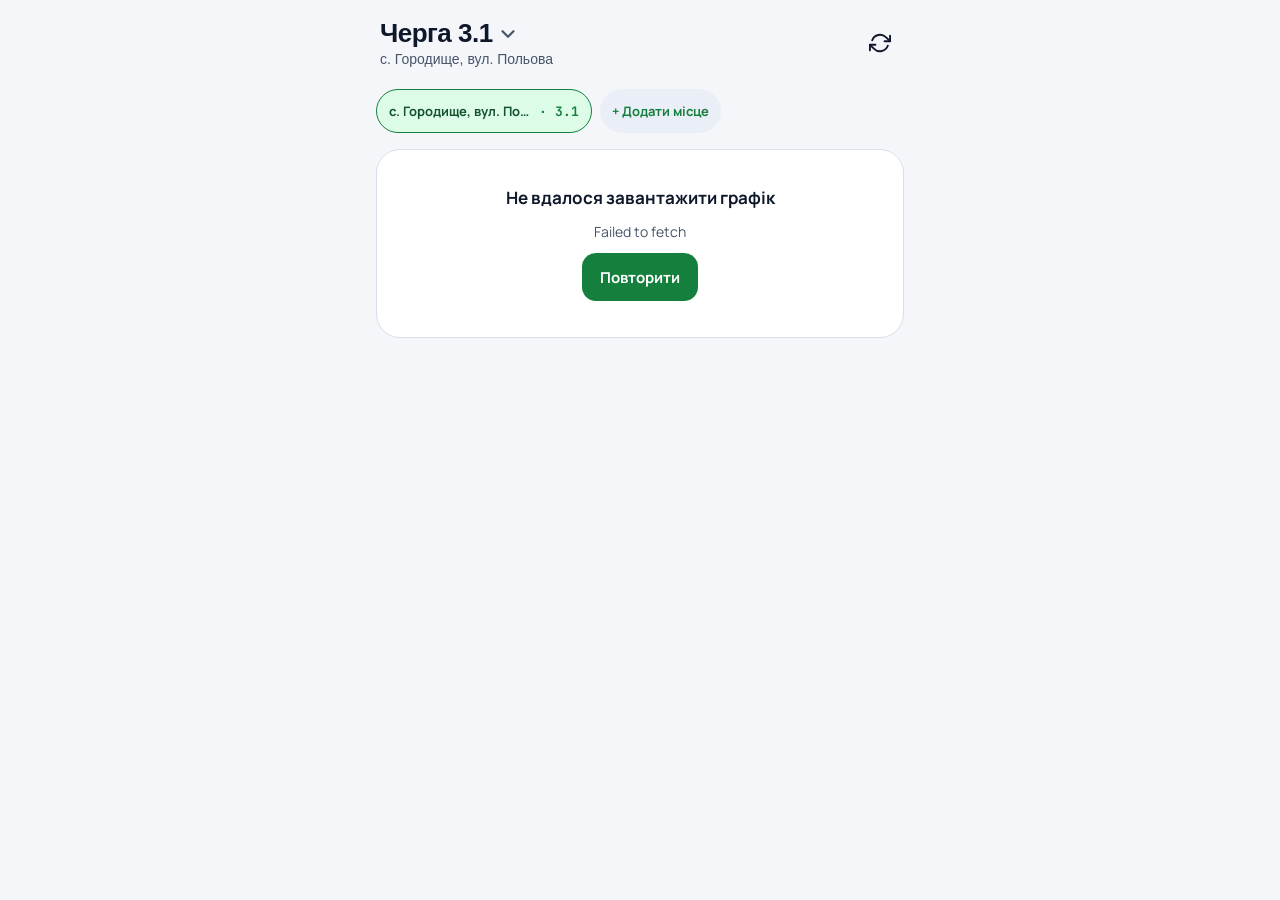
<file: docs/index.html>
<!DOCTYPE html>
<html lang="uk">
<head>
  <meta charset="UTF-8" />
  <meta name="viewport" content="width=device-width, initial-scale=1.0, viewport-fit=cover" />
  <meta name="theme-color" content="#15803D" id="meta-theme-color" />
  <meta name="apple-mobile-web-app-capable" content="yes" />
  <meta name="mobile-web-app-capable" content="yes" />
  <meta name="apple-mobile-web-app-status-bar-style" content="black-translucent" />
  <meta name="apple-mobile-web-app-title" content="Світло 3.1" />
  <title>Світло 3.1</title>

  <link rel="manifest" href="./manifest.webmanifest" />
  <link rel="icon" type="image/png" sizes="192x192" href="./icon-192.png" />
  <link rel="apple-touch-icon" sizes="192x192" href="./icon-192.png" />
  <link rel="apple-touch-icon" sizes="512x512" href="./icon-512.png" />

  <link rel="preconnect" href="https://fonts.googleapis.com" />
  <link rel="preconnect" href="https://fonts.gstatic.com" crossorigin />
  <link href="https://fonts.googleapis.com/css2?family=JetBrains+Mono:wght@500;700&family=Manrope:wght@500;600;700;800&display=swap" rel="stylesheet" />

  <link rel="stylesheet" href="./styles.css?v=13" />
</head>
<body>
  <div class="app-shell">
    <!-- Top Header -->
    <header class="header-bar">
      <button type="button" class="queue-trigger" id="btn-open-queue" aria-label="Обрати чергу">
        <span class="queue-title-row">
          <span id="queue-title-text">Черга 3.1</span>
          <svg class="icon-20" viewBox="0 0 24 24" fill="none" stroke="currentColor" stroke-width="2.4" stroke-linecap="round" stroke-linejoin="round" aria-hidden="true">
            <polyline points="6 9 12 15 18 9"></polyline>
          </svg>
        </span>
        <span class="address-subtitle" id="address-label-text">с. Городище, вул. Польова</span>
      </button>

      <div class="header-actions">
        <button type="button" class="icon-btn" id="btn-install-pwa" hidden title="Встановити на головний екран" aria-label="Встановити додаток">
          <svg class="icon-22" viewBox="0 0 24 24" fill="none" stroke="currentColor" stroke-width="2.1" stroke-linecap="round" stroke-linejoin="round" aria-hidden="true">
            <path d="M12 3v12"></path>
            <polyline points="7 10 12 15 17 10"></polyline>
            <path d="M5 21h14"></path>
          </svg>
        </button>

        <button type="button" class="icon-btn" id="btn-refresh" aria-label="Оновити графік" title="Оновити графік">
          <svg class="icon-22" id="refresh-icon" viewBox="0 0 24 24" fill="none" stroke="currentColor" stroke-width="2.1" stroke-linecap="round" stroke-linejoin="round" aria-hidden="true">
            <polyline points="23 4 23 10 17 10"></polyline>
            <polyline points="1 20 1 14 7 14"></polyline>
            <path d="M3.51 9a9 9 0 0 1 14.85-3.36L23 10M1 14l4.64 4.36A9 9 0 0 0 20.49 15"></path>
          </svg>
        </button>
      </div>
    </header>

    <!-- Saved Labeled Queues Quick Strip -->
    <nav class="saved-queues-strip" id="saved-queues-strip" aria-label="Збережені черги та місця"></nav>

    <!-- Install prompt banner (Chrome 1-tap + Apple Safari instruction modal) -->
    <section class="install-banner" id="install-banner" hidden>
      <div class="install-banner-text">
        <strong>Додати на екран пристрою</strong>
        <span>Відкриватиметься як звичайний додаток і працюватиме без інтернету</span>
      </div>
      <div class="install-banner-actions">
        <button type="button" class="btn-primary btn-sm" id="btn-install-banner">Встановити</button>
        <button type="button" class="banner-close-btn" id="btn-dismiss-install-banner" aria-label="Сховати підказку">✕</button>
      </div>
    </section>

    <!-- Main Status Container -->
    <main id="main-content">
      <!-- Loading state -->
      <section class="card state-card" id="loading-card">
        <div class="spinner" aria-hidden="true"></div>
        <p class="muted">Завантаження графіку…</p>
      </section>

      <!-- Error state -->
      <section class="card state-card" id="error-card" hidden>
        <p class="error-title">Не вдалося завантажити графік</p>
        <p class="muted" id="error-message"></p>
        <button type="button" class="btn-primary" id="btn-retry">Повторити</button>
      </section>

      <!-- Active content -->
      <div id="schedule-content" hidden>
        <!-- Hero Status Card -->
        <section class="hero-card state-on" id="hero-card">
          <div class="hero-top-row">
            <span class="status-pill">
              <span class="pill-dot"></span>
              <span id="hero-badge-text">Зараз</span>
            </span>
            <span class="hero-icon" id="hero-icon" aria-hidden="true">⚡</span>
          </div>

          <h1 class="hero-headline" id="hero-headline">Є СВІТЛО</h1>

          <div id="hero-body-waiting" hidden>
            <p class="hero-waiting-text">Дані графіка на сьогодні ще оновлюються на сайті</p>
          </div>

          <div id="hero-body-active">
            <div id="countdown-block">
              <p class="timer-prefix" id="timer-prefix">Світло ще буде:</p>
              <div class="countdown-digits" id="countdown-digits">00:00:00</div>
              <p class="next-change-label" id="next-change-label"></p>
              <div class="progress-track">
                <div class="progress-fill" id="progress-fill" style="width: 0%;"></div>
              </div>
            </div>

            <p class="no-outages-text" id="no-outages-text" hidden>
              Сьогодні відключень не заплановано
            </p>

            <!-- Daily totals pill -->
            <div class="totals-pill">
              <div class="total-col">
                <span class="total-label">Зі світлом</span>
                <span class="total-value" id="total-on-value">24 год</span>
              </div>
              <div class="total-divider" id="total-maybe-divider" hidden></div>
              <div class="total-col total-col-center" id="total-maybe-col" hidden>
                <span class="total-label">Можливі</span>
                <span class="total-value" id="total-maybe-value">0 хв</span>
              </div>
              <div class="total-divider"></div>
              <div class="total-col total-col-end">
                <span class="total-label">Без світла</span>
                <span class="total-value" id="total-off-value">0 хв</span>
              </div>
            </div>

            <!-- Quick manual live status toggle -->
            <div class="manual-live-block">
              <span class="manual-live-title">Зараз насправді:</span>
              <div class="manual-chips">
                <button type="button" class="manual-chip" id="btn-manual-on">Є світло</button>
                <button type="button" class="manual-chip" id="btn-manual-off">Нема світла</button>
                <button type="button" class="manual-chip" id="btn-manual-auto" hidden>За графіком</button>
              </div>
            </div>
          </div>
        </section>

        <!-- 24h Schedule Card -->
        <section class="card schedule-card">
          <div class="card-header-row">
            <h2 class="card-title">Графік відключень на добу</h2>

            <div class="day-switch-pill" id="day-switch-pill" hidden>
              <button type="button" class="day-tab active" id="tab-today">Сьогодні</button>
              <button type="button" class="day-tab" id="tab-tomorrow">Завтра</button>
            </div>

            <span class="date-badge" id="single-date-badge"></span>
          </div>

          <div id="day-missing-msg" class="muted" hidden>
            Графік для цієї дати ще не опубліковано.
          </div>

          <div id="day-schedule-body">
            <!-- 24h Bar -->
            <div class="timeline-wrapper">
              <div class="timeline-bar" id="timeline-bar">
                <div class="timeline-slots" id="timeline-slots"></div>
                <div class="now-marker" id="now-marker"></div>
              </div>
              <div class="timeline-labels">
                <span>00</span><span>03</span><span>06</span><span>09</span><span>12</span><span>15</span><span>18</span><span>21</span><span>24</span>
              </div>
            </div>

            <!-- Hint + Reset -->
            <div class="hint-row">
              <span class="hint-text">Натисніть на годину, щоб змінити стан вручну</span>
              <button type="button" class="reset-link" id="btn-reset-day" hidden>Скинути</button>
            </div>

            <!-- 24-Hour Grid -->
            <div class="hour-grid" id="hour-grid"></div>

            <!-- Legend -->
            <div class="legend-row">
              <span class="legend-item"><i class="dot dot-on"></i>Є світло</span>
              <span class="legend-item"><i class="dot dot-maybe"></i>Можливе</span>
              <span class="legend-item"><i class="dot dot-off"></i>Нема світла</span>
              <span class="legend-item"><i class="dot dot-split-off-maybe"></i>Червоно/жовте (30/30)</span>
              <span class="legend-item" id="legend-now-item"><i class="dot dot-now"></i>Зараз</span>
            </div>
          </div>
        </section>

        <!-- Text Intervals Card -->
        <section class="card intervals-card">
          <div class="interval-section">
            <div class="interval-title-row">
              <i class="dot dot-on"></i>
              <h3 id="title-on-intervals">Електроенергія сьогодні буде:</h3>
            </div>
            <p class="interval-values" id="text-on-intervals">—</p>
          </div>

          <div id="section-maybe-intervals" hidden>
            <hr class="divider" />
            <div class="interval-section">
              <div class="interval-title-row">
                <i class="dot dot-maybe"></i>
                <h3 id="title-maybe-intervals">Можливі відключення сьогодні:</h3>
              </div>
              <p class="interval-values" id="text-maybe-intervals">—</p>
            </div>
          </div>

          <hr class="divider" />

          <div class="interval-section">
            <div class="interval-title-row">
              <i class="dot dot-off"></i>
              <h3 id="title-off-intervals">Електроенергії не буде:</h3>
            </div>
            <p class="interval-values" id="text-off-intervals">—</p>
          </div>
        </section>

        <!-- Footer -->
        <footer class="source-footer">
          <span class="footer-updated" id="footer-updated"></span>
          <a href="https://poweron.toe.com.ua/" target="_blank" rel="noopener noreferrer" class="footer-link">
            Дані: poweron.toe.com.ua ↗
          </a>
        </footer>
      </div>
    </main>
  </div>

  <!-- Queue & Address Modal Sheet -->
  <div class="modal-backdrop" id="queue-modal" hidden>
    <div class="modal-sheet" role="dialog" aria-modal="true" aria-labelledby="queue-modal-title">
      <div class="modal-handle"></div>
      <h2 class="modal-title" id="queue-modal-title">Збережені черги та місця</h2>

      <div class="saved-profiles-list" id="saved-profiles-list"></div>

      <button type="button" class="btn-secondary full-width" id="btn-new-profile-mode">
        + Нова черга / місце
      </button>

      <hr class="divider" />

      <h3 class="modal-section-subtitle" id="queue-form-title">Редагувати місце</h3>

      <div class="queue-grid" id="queue-options-grid"></div>

      <div class="label-presets-row" id="label-presets-row">
        <button type="button" class="preset-chip" data-preset="Дім">Дім</button>
        <button type="button" class="preset-chip" data-preset="Робота">Робота</button>
        <button type="button" class="preset-chip" data-preset="Батьки">Батьки</button>
        <button type="button" class="preset-chip" data-preset="Дача">Дача</button>
      </div>

      <label class="input-group">
        <span class="input-label">Підпис (напр. Дім, Робота, Батьки)</span>
        <input type="text" id="input-address" class="text-input" placeholder="с. Городище, вул. Польова" />
      </label>

      <a href="https://poweron.toe.com.ua/" target="_blank" rel="noopener noreferrer" class="portal-helper-link">
        Дізнатися свою чергу за вулицею на poweron.toe.com.ua ↗
      </a>

      <div class="modal-actions">
        <button type="button" class="btn-secondary" id="btn-cancel-queue">Скасувати</button>
        <button type="button" class="btn-primary" id="btn-save-queue">Застосувати</button>
      </div>
    </div>
  </div>

  <!-- Edit Hour Modal -->
  <div class="modal-backdrop" id="hour-modal" hidden>
    <div class="modal-dialog modal-dialog-scroll" role="dialog" aria-modal="true" aria-labelledby="hour-modal-title">
      <h2 class="modal-title" id="hour-modal-title">Година 00:00 – 01:00</h2>

      <span class="edit-section-label">Уся година одразу:</span>
      <div class="hour-whole-row">
        <button type="button" class="hour-option-btn" data-state="ON">
          <i class="dot dot-on"></i>
          <span>Світло</span>
        </button>
        <button type="button" class="hour-option-btn" data-state="MAYBE">
          <i class="dot dot-maybe"></i>
          <span>Можл.</span>
        </button>
        <button type="button" class="hour-option-btn" data-state="OFF">
          <i class="dot dot-off"></i>
          <span>Нема</span>
        </button>
      </div>

      <span class="edit-section-label">Комбіновані 30/30 хв:</span>
      <div class="hour-split-row">
        <button type="button" class="hour-split-btn" data-first="OFF" data-second="MAYBE">
          <i class="dot dot-split-off-maybe"></i>
          <span>Нема + можл.</span>
        </button>
        <button type="button" class="hour-split-btn" data-first="MAYBE" data-second="OFF">
          <i class="dot dot-split-maybe-off"></i>
          <span>Можл. + нема</span>
        </button>
      </div>

      <hr class="divider" />

      <span class="edit-section-label">Точніше по 30 хв:</span>
      <div class="half-slot-group">
        <span class="half-slot-time" id="half-first-label">00:00 – 00:30</span>
        <div class="half-chips-row">
          <button type="button" class="half-chip-btn" data-half="0" data-state="ON">
            <i class="dot dot-on"></i><span>Світло</span>
          </button>
          <button type="button" class="half-chip-btn" data-half="0" data-state="MAYBE">
            <i class="dot dot-maybe"></i><span>Можл.</span>
          </button>
          <button type="button" class="half-chip-btn" data-half="0" data-state="OFF">
            <i class="dot dot-off"></i><span>Нема</span>
          </button>
        </div>
      </div>

      <div class="half-slot-group">
        <span class="half-slot-time" id="half-second-label">00:30 – 01:00</span>
        <div class="half-chips-row">
          <button type="button" class="half-chip-btn" data-half="1" data-state="ON">
            <i class="dot dot-on"></i><span>Світло</span>
          </button>
          <button type="button" class="half-chip-btn" data-half="1" data-state="MAYBE">
            <i class="dot dot-maybe"></i><span>Можл.</span>
          </button>
          <button type="button" class="half-chip-btn" data-half="1" data-state="OFF">
            <i class="dot dot-off"></i><span>Нема</span>
          </button>
        </div>
      </div>

      <button type="button" class="btn-secondary full-width" id="btn-reset-hour" hidden>
        Повернути за графіком
      </button>

      <div class="dialog-footer">
        <button type="button" class="text-btn" id="btn-close-hour">Готово</button>
      </div>
    </div>
  </div>

  <!-- Apple / Safari Install Guide Modal -->
  <div class="modal-backdrop" id="apple-install-modal" hidden>
    <div class="modal-dialog" role="dialog" aria-modal="true" aria-labelledby="apple-install-title">
      <h2 class="modal-title" id="apple-install-title">Встановлення на iPhone / iPad</h2>
      <p class="muted" id="apple-install-subtitle">
        На пристроях Apple веб-додаток додається за 3 секунди через меню Safari:
      </p>

      <ol class="install-steps" id="apple-steps-ios">
        <li>
          <span>Натисніть кнопку <strong>«Поділитися»</strong></span>
          <span class="ios-share-chip" aria-hidden="true">
            <svg width="16" height="16" viewBox="0 0 24 24" fill="none" stroke="currentColor" stroke-width="2.2" stroke-linecap="round" stroke-linejoin="round">
              <path d="M4 12v8a2 2 0 0 0 2 2h12a2 2 0 0 0 2-2v-8"></path>
              <polyline points="16 6 12 2 8 6"></polyline>
              <line x1="12" y1="2" x2="12" y2="15"></line>
            </svg>
          </span>
          <span>у нижній (або верхній) панелі браузера. Якщо відкрито в Telegram/Viber — спершу натисніть <strong>«Відкрити в Safari»</strong>.</span>
        </li>
        <li>Прокрутіть меню трохи вниз і оберіть <strong>«На початковий екран»</strong> (<em>Add to Home Screen</em>).</li>
        <li>Натисніть <strong>«Додати»</strong> — іконка <strong>«Світло 3.1»</strong> з’явиться на екрані!</li>
      </ol>

      <ol class="install-steps" id="apple-steps-mac" hidden>
        <li>У верхньому меню <strong>Safari</strong> відкрийте <strong>Файл (File)</strong> → <strong>Додати до Dock… (Add to Dock)</strong> або натисніть значок «Поділитися» праворуч вгорі.</li>
        <li>Натисніть <strong>«Додати»</strong> — «Світло 3.1» запускатиметься як окремий додаток із Dock.</li>
      </ol>

      <div class="dialog-footer">
        <button type="button" class="btn-primary full-width" id="btn-close-apple-install">Зрозуміло</button>
      </div>
    </div>
  </div>

  <script src="./app.js?v=13"></script>
</body>
</html>
</file>
<file: docs/styles.css>
:root {
  --bg: #F4F6FA;
  --surface: #FFFFFF;
  --surface-variant: #EAEFF7;
  --on-bg: #0F172A;
  --on-surface: #0F172A;
  --on-muted: #475569;
  --outline: #D8E0EC;
  --primary: #15803D;

  --green-start: #15803D;
  --green-end: #16A34A;
  --green-bright: #22C55E;
  --green-soft: #DCFCE7;
  --green-text: #14532D;

  --maybe-start: #B45309;
  --maybe-end: #D97706;
  --maybe-bright: #F59E0B;
  --maybe-soft: #FDE68A;
  --maybe-text: #78350F;

  --red-start: #B91C1C;
  --red-end: #DC2626;
  --red-bright: #EF4444;
  --red-soft: #FEE2E2;
  --red-text: #7F1D1D;
}

@media (prefers-color-scheme: dark) {
  :root {
    --bg: #090D16;
    --surface: #111827;
    --surface-variant: #1E293B;
    --on-bg: #F8FAFC;
    --on-surface: #F8FAFC;
    --on-muted: #94A3B8;
    --outline: #283548;
    --primary: #22C55E;

    --green-soft: #14532D;
    --green-text: #DCFCE7;
    --maybe-soft: #78350F;
    --maybe-text: #FEF3C7;
    --red-soft: #7F1D1D;
    --red-text: #FEE2E2;
  }

  .hour-label.mixed {
    background: transparent;
    color: #F8FAFC;
  }
}

* {
  box-sizing: border-box;
  -webkit-tap-highlight-color: transparent;
}

[hidden] {
  display: none !important;
}

body {
  margin: 0;
  font-family: 'Manrope', -apple-system, BlinkMacSystemFont, 'Segoe UI', Roboto, sans-serif;
  background-color: var(--bg);
  color: var(--on-bg);
  line-height: 1.4;
  min-height: 100dvh;
  padding: env(safe-area-inset-top) 0 env(safe-area-inset-bottom);
}

.app-shell {
  max-width: 560px;
  margin: 0 auto;
  padding: 12px 16px 28px;
  display: flex;
  flex-direction: column;
  gap: 14px;
}

/* Header */
.header-bar {
  display: flex;
  align-items: center;
  justify-content: space-between;
  gap: 8px;
}

.queue-trigger {
  flex: 1;
  min-width: 0;
  background: transparent;
  border: none;
  padding: 6px 4px;
  text-align: left;
  color: inherit;
  cursor: pointer;
  border-radius: 12px;
  display: flex;
  flex-direction: column;
  gap: 2px;
}

.queue-trigger:active {
  background: var(--surface-variant);
}

.queue-title-row {
  display: inline-flex;
  align-items: center;
  gap: 4px;
  font-size: 26px;
  font-weight: 800;
  letter-spacing: -0.02em;
}

.address-subtitle {
  font-size: 14px;
  color: var(--on-muted);
  white-space: nowrap;
  overflow: hidden;
  text-overflow: ellipsis;
}

.header-actions {
  display: flex;
  align-items: center;
  gap: 4px;
}

.icon-btn {
  width: 48px;
  height: 48px;
  border-radius: 50%;
  border: none;
  background: transparent;
  color: var(--on-surface);
  display: inline-flex;
  align-items: center;
  justify-content: center;
  cursor: pointer;
}

.icon-btn:active {
  background: var(--surface-variant);
}

.icon-btn.spinning svg {
  animation: spin 0.9s linear infinite;
}

.icon-20 { width: 22px; height: 22px; color: var(--on-muted); }
.icon-22 { width: 22px; height: 22px; }

/* Saved Queues Quick Strip */
.saved-queues-strip {
  display: flex;
  align-items: center;
  gap: 8px;
  overflow-x: auto;
  padding: 2px 0;
  scrollbar-width: none;
}

.saved-queues-strip::-webkit-scrollbar {
  display: none;
}

.saved-queue-chip {
  flex-shrink: 0;
  min-height: 44px;
  padding: 6px 12px;
  border-radius: 999px;
  border: 1px solid var(--outline);
  background: var(--surface);
  color: var(--on-surface);
  display: inline-flex;
  align-items: center;
  gap: 5px;
  font-family: inherit;
  font-size: 13px;
  font-weight: 600;
  cursor: pointer;
}

.saved-queue-chip.active {
  border-color: var(--primary);
  background: var(--green-soft);
  color: var(--green-text);
  font-weight: 700;
}

.saved-queue-label {
  max-width: 145px;
  overflow: hidden;
  text-overflow: ellipsis;
  white-space: nowrap;
}

.saved-queue-num {
  font-family: 'JetBrains Mono', ui-monospace, monospace;
  font-weight: 700;
  color: var(--primary);
}

.saved-queue-chip-add {
  flex-shrink: 0;
  min-height: 44px;
  padding: 6px 12px;
  border-radius: 999px;
  border: none;
  background: var(--surface-variant);
  color: var(--primary);
  display: inline-flex;
  align-items: center;
  gap: 4px;
  font-family: inherit;
  font-size: 13px;
  font-weight: 700;
  cursor: pointer;
}

/* Install banner */
.install-banner {
  background: var(--surface);
  border: 1px solid var(--outline);
  border-radius: 18px;
  padding: 12px 14px;
  display: flex;
  align-items: center;
  justify-content: space-between;
  gap: 12px;
}

.install-banner-text {
  display: flex;
  flex-direction: column;
  gap: 2px;
  font-size: 13px;
  flex: 1;
}

.install-banner-text span {
  color: var(--on-muted);
  font-size: 12px;
}

.install-banner-actions {
  display: flex;
  align-items: center;
  gap: 6px;
  flex-shrink: 0;
}

.banner-close-btn {
  width: 32px;
  height: 32px;
  border-radius: 50%;
  border: none;
  background: transparent;
  color: var(--on-muted);
  font-size: 14px;
  cursor: pointer;
  display: inline-flex;
  align-items: center;
  justify-content: center;
}

.install-steps {
  margin: 0;
  padding-left: 20px;
  display: flex;
  flex-direction: column;
  gap: 10px;
  font-size: 14px;
  color: var(--on-surface);
}

.ios-share-chip {
  display: inline-flex;
  align-items: center;
  justify-content: center;
  vertical-align: middle;
  padding: 3px 6px;
  border-radius: 6px;
  background: var(--surface-variant);
  color: var(--primary);
  margin: 0 2px;
}

/* Cards */
#schedule-content {
  display: flex;
  flex-direction: column;
  gap: 16px;
}

.card {
  background: var(--surface);
  border: 1px solid var(--outline);
  border-radius: 24px;
  padding: 18px;
}

.state-card {
  text-align: center;
  padding: 36px 20px;
  display: flex;
  flex-direction: column;
  align-items: center;
  gap: 12px;
}

.spinner {
  width: 34px;
  height: 34px;
  border: 3px solid var(--surface-variant);
  border-top-color: var(--primary);
  border-radius: 50%;
  animation: spin 0.8s linear infinite;
}

@keyframes spin {
  to { transform: rotate(360deg); }
}

.muted {
  margin: 0;
  color: var(--on-muted);
  font-size: 14px;
}

.error-title {
  margin: 0;
  font-weight: 700;
  font-size: 17px;
}

/* Hero Card */
.hero-card {
  border-radius: 28px;
  padding: 22px;
  color: #FFFFFF;
  box-shadow: 0 10px 26px rgba(15, 23, 42, 0.14);
  display: flex;
  flex-direction: column;
  gap: 14px;
  transition: background 0.35s ease;
}

.hero-card.state-on {
  background: linear-gradient(135deg, var(--green-start), var(--green-end));
}

.hero-card.state-maybe {
  background: linear-gradient(135deg, var(--maybe-start), var(--maybe-end));
}

.hero-card.state-off {
  background: linear-gradient(135deg, var(--red-start), var(--red-end));
}

.hero-top-row {
  display: flex;
  align-items: center;
  justify-content: space-between;
}

.status-pill {
  display: inline-flex;
  align-items: center;
  gap: 7px;
  background: rgba(255, 255, 255, 0.18);
  padding: 6px 12px;
  border-radius: 999px;
  font-size: 12px;
  font-weight: 700;
}

.pill-dot {
  width: 8px;
  height: 8px;
  border-radius: 50%;
  background: #FFFFFF;
}

.hero-icon {
  font-size: 24px;
  line-height: 1;
}

.hero-headline {
  margin: 0;
  font-size: 32px;
  font-weight: 800;
  letter-spacing: -0.02em;
  line-height: 1.1;
}

.hero-card.state-maybe .hero-headline {
  font-size: 25px;
}

.hero-waiting-text {
  margin: 0;
  font-size: 14px;
  opacity: 0.92;
}

.timer-prefix {
  margin: 0 0 4px;
  font-size: 14px;
  opacity: 0.9;
}

.countdown-digits {
  font-family: 'JetBrains Mono', ui-monospace, SFMono-Regular, monospace;
  font-size: 40px;
  font-weight: 700;
  line-height: 1.1;
  letter-spacing: -0.02em;
}

.next-change-label {
  margin: 6px 0 8px;
  font-size: 14px;
  font-weight: 600;
  opacity: 0.94;
}

.progress-track {
  width: 100%;
  height: 6px;
  border-radius: 999px;
  background: rgba(255, 255, 255, 0.25);
  overflow: hidden;
}

.progress-fill {
  height: 100%;
  background: #FFFFFF;
  border-radius: 999px;
  transition: width 0.5s ease;
}

.no-outages-text {
  margin: 4px 0 10px;
  font-size: 16px;
  font-weight: 600;
}

.totals-pill {
  margin-top: 12px;
  background: rgba(0, 0, 0, 0.16);
  border-radius: 16px;
  padding: 10px 14px;
  display: flex;
  align-items: center;
  justify-content: space-between;
  gap: 8px;
}

.total-col {
  display: flex;
  flex-direction: column;
  gap: 2px;
}

.total-col-center {
  text-align: center;
}

.total-col-end {
  text-align: right;
}

.total-label {
  font-size: 11px;
  opacity: 0.8;
}

.total-value {
  font-family: 'JetBrains Mono', ui-monospace, monospace;
  font-size: 15px;
  font-weight: 700;
}

.total-divider {
  width: 1px;
  height: 28px;
  background: rgba(255, 255, 255, 0.22);
}

.manual-live-block {
  margin-top: 12px;
  display: flex;
  flex-direction: column;
  gap: 6px;
}

.manual-live-title {
  font-size: 12px;
  font-weight: 600;
  opacity: 0.88;
}

.manual-chips {
  display: flex;
  flex-wrap: wrap;
  gap: 8px;
}

.manual-chip {
  border: none;
  border-radius: 999px;
  padding: 8px 14px;
  font-family: inherit;
  font-size: 13px;
  font-weight: 700;
  background: rgba(255, 255, 255, 0.18);
  color: #FFFFFF;
  cursor: pointer;
  min-height: 36px;
}

.manual-chip.selected {
  background: #FFFFFF;
  color: #0F172A;
}

/* Schedule Card */
.card-header-row {
  display: flex;
  align-items: center;
  justify-content: space-between;
  gap: 8px;
  margin-bottom: 12px;
}

.card-title {
  margin: 0;
  font-size: 16px;
  font-weight: 700;
}

.day-switch-pill {
  background: var(--surface-variant);
  border-radius: 999px;
  padding: 3px;
  display: inline-flex;
  gap: 2px;
}

.day-tab {
  border: none;
  border-radius: 999px;
  padding: 6px 12px;
  font-family: inherit;
  font-size: 12px;
  font-weight: 600;
  background: transparent;
  color: var(--on-muted);
  cursor: pointer;
}

.day-tab.active {
  background: var(--surface);
  color: var(--on-surface);
  font-weight: 700;
  box-shadow: 0 1px 2px rgba(0, 0, 0, 0.08);
}

.date-badge {
  background: var(--surface-variant);
  color: var(--on-muted);
  border-radius: 999px;
  padding: 5px 10px;
  font-size: 12px;
  font-weight: 600;
}

.timeline-wrapper {
  display: flex;
  flex-direction: column;
  gap: 4px;
}

.timeline-bar {
  position: relative;
  width: 100%;
  height: 28px;
  padding: 3px 0;
}

.timeline-slots {
  width: 100%;
  height: 100%;
  display: grid;
  grid-template-columns: repeat(24, 1fr);
  gap: 1.5px;
  border-radius: 10px;
  overflow: hidden;
  background: var(--surface-variant);
}

.t-hour {
  display: grid;
  grid-template-columns: 1fr 1fr;
  height: 100%;
  overflow: hidden;
}

.t-hour.split .t-slot:first-child {
  border-right: 1px solid rgba(0, 0, 0, 0.25);
}

.t-slot {
  height: 100%;
}

.t-slot.on { background: var(--green-bright); }
.t-slot.maybe { background: var(--maybe-bright); }
.t-slot.off { background: var(--red-bright); }

.now-marker {
  position: absolute;
  top: 0;
  bottom: 0;
  width: 3px;
  background: var(--on-bg);
  border-radius: 2px;
  transform: translateX(-50%);
}

.timeline-labels {
  display: flex;
  justify-content: space-between;
  font-family: 'JetBrains Mono', ui-monospace, monospace;
  font-size: 11px;
  color: var(--on-muted);
}

.hint-row {
  margin: 10px 0 8px;
  display: flex;
  align-items: center;
  justify-content: space-between;
  gap: 8px;
}

.hint-text {
  font-size: 12px;
  color: var(--on-muted);
}

.reset-link {
  border: none;
  background: transparent;
  color: var(--primary);
  font-family: inherit;
  font-size: 12px;
  font-weight: 700;
  padding: 4px 8px;
  border-radius: 8px;
  cursor: pointer;
}

.hour-grid {
  display: grid;
  grid-template-columns: repeat(4, 1fr);
  gap: 6px;
}

.hour-cell {
  position: relative;
  height: 40px;
  border-radius: 10px;
  overflow: hidden;
  border: none;
  padding: 0;
  cursor: pointer;
  display: flex;
  align-items: center;
  justify-content: center;
  font-family: 'JetBrains Mono', ui-monospace, monospace;
  font-size: 12px;
  font-weight: 600;
  background: transparent;
}

.hour-cell.current {
  box-shadow: inset 0 0 0 2px var(--on-bg);
  font-weight: 800;
}

.hour-halves {
  position: absolute;
  inset: 0;
  display: flex;
}

.hour-half {
  flex: 1;
}

.hour-half.on { background: var(--green-soft); }
.hour-half.maybe { background: var(--maybe-soft); }
.hour-half.off { background: var(--red-soft); }

.hour-divider-mid {
  width: 1px;
  background: var(--outline);
  flex-shrink: 0;
}

.hour-label {
  position: relative;
  z-index: 1;
}

.hour-label.on { color: var(--green-text); }
.hour-label.maybe { color: var(--maybe-text); }
.hour-label.off { color: var(--red-text); }
.hour-label.mixed {
  background: transparent;
  color: var(--on-surface);
  font-weight: 700;
}

.legend-row {
  margin-top: 12px;
  display: flex;
  flex-wrap: wrap;
  gap: 12px 14px;
}

.legend-item {
  display: inline-flex;
  align-items: center;
  gap: 6px;
  font-size: 12px;
  color: var(--on-muted);
}

.dot {
  display: inline-block;
  width: 10px;
  height: 10px;
  border-radius: 50%;
  flex-shrink: 0;
}

.dot-lg { width: 14px; height: 14px; }
.dot-on { background: var(--green-bright); }
.dot-maybe { background: var(--maybe-bright); }
.dot-off { background: var(--red-bright); }
.dot-split-off-maybe {
  width: 11px;
  height: 11px;
  background: linear-gradient(90deg, var(--red-bright) 50%, var(--maybe-bright) 50%);
}
.dot-split-maybe-off {
  width: 11px;
  height: 11px;
  background: linear-gradient(90deg, var(--maybe-bright) 50%, var(--red-bright) 50%);
}
.dot-now { background: var(--on-bg); }

/* Intervals Card */
.intervals-card {
  display: flex;
  flex-direction: column;
  gap: 14px;
}

.interval-section {
  display: flex;
  flex-direction: column;
  gap: 6px;
}

.interval-title-row {
  display: flex;
  align-items: center;
  gap: 8px;
}

.interval-title-row h3 {
  margin: 0;
  font-size: 15px;
  font-weight: 700;
}

.interval-values {
  margin: 0;
  padding-left: 18px;
  font-family: 'JetBrains Mono', ui-monospace, monospace;
  font-size: 15px;
  font-weight: 500;
  color: var(--on-muted);
}

.divider {
  border: none;
  border-top: 1px solid var(--outline);
  margin: 0;
}

/* Footer */
.source-footer {
  display: flex;
  align-items: center;
  justify-content: space-between;
  flex-wrap: wrap;
  gap: 8px;
  padding: 0 4px;
  font-size: 12px;
  color: var(--on-muted);
}

.footer-link {
  color: var(--on-muted);
  text-decoration: underline;
}

/* Buttons & Modals */
.btn-primary {
  background: var(--primary);
  color: #FFFFFF;
  border: none;
  border-radius: 14px;
  padding: 12px 18px;
  font-family: inherit;
  font-size: 15px;
  font-weight: 700;
  cursor: pointer;
  min-height: 48px;
}

.btn-sm {
  padding: 9px 14px;
  font-size: 13px;
  min-height: 38px;
}

.btn-secondary {
  background: var(--surface-variant);
  color: var(--on-surface);
  border: none;
  border-radius: 14px;
  padding: 12px 16px;
  font-family: inherit;
  font-size: 14px;
  font-weight: 700;
  cursor: pointer;
  min-height: 48px;
}

.text-btn {
  background: transparent;
  border: none;
  color: var(--primary);
  font-family: inherit;
  font-size: 14px;
  font-weight: 700;
  padding: 8px 12px;
  cursor: pointer;
}

.full-width { width: 100%; }

.modal-backdrop {
  position: fixed;
  inset: 0;
  background: rgba(15, 23, 42, 0.56);
  display: flex;
  align-items: flex-end;
  justify-content: center;
  z-index: 50;
  padding: 16px;
}

.modal-backdrop[hidden] {
  display: none;
}

.modal-sheet {
  width: 100%;
  max-width: 520px;
  background: var(--surface);
  border-radius: 24px;
  padding: 12px 20px 22px;
  display: flex;
  flex-direction: column;
  gap: 14px;
  max-height: 90dvh;
  overflow-y: auto;
}

.modal-dialog {
  width: 100%;
  max-width: 400px;
  margin: auto;
  background: var(--surface);
  border-radius: 24px;
  padding: 20px;
  display: flex;
  flex-direction: column;
  gap: 14px;
}

.modal-handle {
  width: 40px;
  height: 4px;
  border-radius: 2px;
  background: var(--outline);
  margin: 0 auto 4px;
}

.modal-title {
  margin: 0;
  font-size: 19px;
  font-weight: 800;
}

.modal-section-subtitle {
  margin: 0;
  font-size: 15px;
  font-weight: 700;
  color: var(--on-surface);
}

.saved-profiles-list {
  display: flex;
  flex-direction: column;
  gap: 8px;
}

.saved-profile-row {
  display: flex;
  align-items: center;
  justify-content: space-between;
  gap: 8px;
  padding: 8px 6px 8px 14px;
  border-radius: 14px;
  background: var(--surface-variant);
  border: 1.5px solid transparent;
  cursor: pointer;
}

.saved-profile-row.active {
  border-color: var(--primary);
  background: var(--green-soft);
}

.saved-profile-info {
  flex: 1;
  min-width: 0;
  display: flex;
  flex-direction: column;
  gap: 2px;
  text-align: left;
  background: transparent;
  border: none;
  padding: 4px 0;
  font-family: inherit;
  color: inherit;
  cursor: pointer;
}

.saved-profile-name {
  font-size: 14px;
  font-weight: 700;
  color: var(--on-surface);
  white-space: nowrap;
  overflow: hidden;
  text-overflow: ellipsis;
}

.saved-profile-sub {
  font-size: 12px;
  color: var(--on-muted);
}

.saved-profile-delete {
  width: 44px;
  height: 44px;
  border-radius: 50%;
  border: none;
  background: transparent;
  color: var(--on-muted);
  font-size: 16px;
  cursor: pointer;
  flex-shrink: 0;
  display: inline-flex;
  align-items: center;
  justify-content: center;
}

.label-presets-row {
  display: flex;
  flex-wrap: wrap;
  gap: 8px;
}

.preset-chip {
  min-height: 36px;
  padding: 6px 12px;
  border-radius: 999px;
  border: 1px solid transparent;
  background: var(--surface-variant);
  color: var(--on-surface);
  font-family: inherit;
  font-size: 13px;
  font-weight: 600;
  cursor: pointer;
}

.preset-chip.selected {
  border-color: var(--primary);
  background: var(--green-soft);
  color: var(--green-text);
  font-weight: 700;
}

.queue-grid {
  display: grid;
  grid-template-columns: repeat(4, 1fr);
  gap: 8px;
}

.queue-option {
  height: 48px;
  border-radius: 12px;
  border: none;
  background: var(--surface-variant);
  color: var(--on-surface);
  font-family: 'JetBrains Mono', ui-monospace, monospace;
  font-size: 15px;
  font-weight: 700;
  cursor: pointer;
}

.queue-option.selected {
  background: var(--primary);
  color: #FFFFFF;
}

.input-group {
  display: flex;
  flex-direction: column;
  gap: 6px;
}

.input-label {
  font-size: 12px;
  color: var(--on-muted);
  font-weight: 600;
}

.text-input {
  width: 100%;
  height: 48px;
  border-radius: 14px;
  border: 1px solid var(--outline);
  background: var(--bg);
  color: var(--on-surface);
  padding: 0 14px;
  font-family: inherit;
  font-size: 15px;
}

.portal-helper-link {
  font-size: 13px;
  font-weight: 600;
  color: var(--primary);
  text-decoration: none;
}

.modal-actions {
  display: grid;
  grid-template-columns: 1fr 1fr;
  gap: 10px;
}

.modal-dialog-scroll {
  max-height: 90dvh;
  overflow-y: auto;
}

.edit-section-label {
  font-size: 12px;
  font-weight: 700;
  color: var(--on-muted);
}

.hour-whole-row {
  display: grid;
  grid-template-columns: repeat(3, 1fr);
  gap: 6px;
}

.hour-split-row {
  display: grid;
  grid-template-columns: repeat(2, 1fr);
  gap: 6px;
}

.hour-option-btn,
.hour-split-btn {
  min-height: 48px;
  border-radius: 12px;
  border: 1.5px solid transparent;
  background: var(--surface-variant);
  color: var(--on-surface);
  padding: 0 8px;
  display: inline-flex;
  align-items: center;
  justify-content: center;
  gap: 6px;
  font-family: inherit;
  font-size: 13px;
  font-weight: 600;
  cursor: pointer;
}

.hour-option-btn.selected,
.hour-split-btn.selected,
.half-chip-btn.selected {
  border-color: var(--primary);
  box-shadow: inset 0 0 0 1px var(--primary);
  background: var(--green-soft);
  color: var(--green-text);
  font-weight: 700;
}

.half-slot-group {
  display: flex;
  flex-direction: column;
  gap: 5px;
}

.half-slot-time {
  font-family: 'JetBrains Mono', ui-monospace, monospace;
  font-size: 12px;
  font-weight: 700;
  color: var(--on-surface);
}

.half-chips-row {
  display: grid;
  grid-template-columns: repeat(3, 1fr);
  gap: 6px;
}

.half-chip-btn {
  min-height: 48px;
  border-radius: 12px;
  border: 1.5px solid transparent;
  background: var(--surface-variant);
  color: var(--on-surface);
  padding: 0 6px;
  display: inline-flex;
  align-items: center;
  justify-content: center;
  gap: 5px;
  font-family: inherit;
  font-size: 13px;
  font-weight: 600;
  cursor: pointer;
}

.dialog-footer {
  display: flex;
  justify-content: flex-end;
}
</file>
